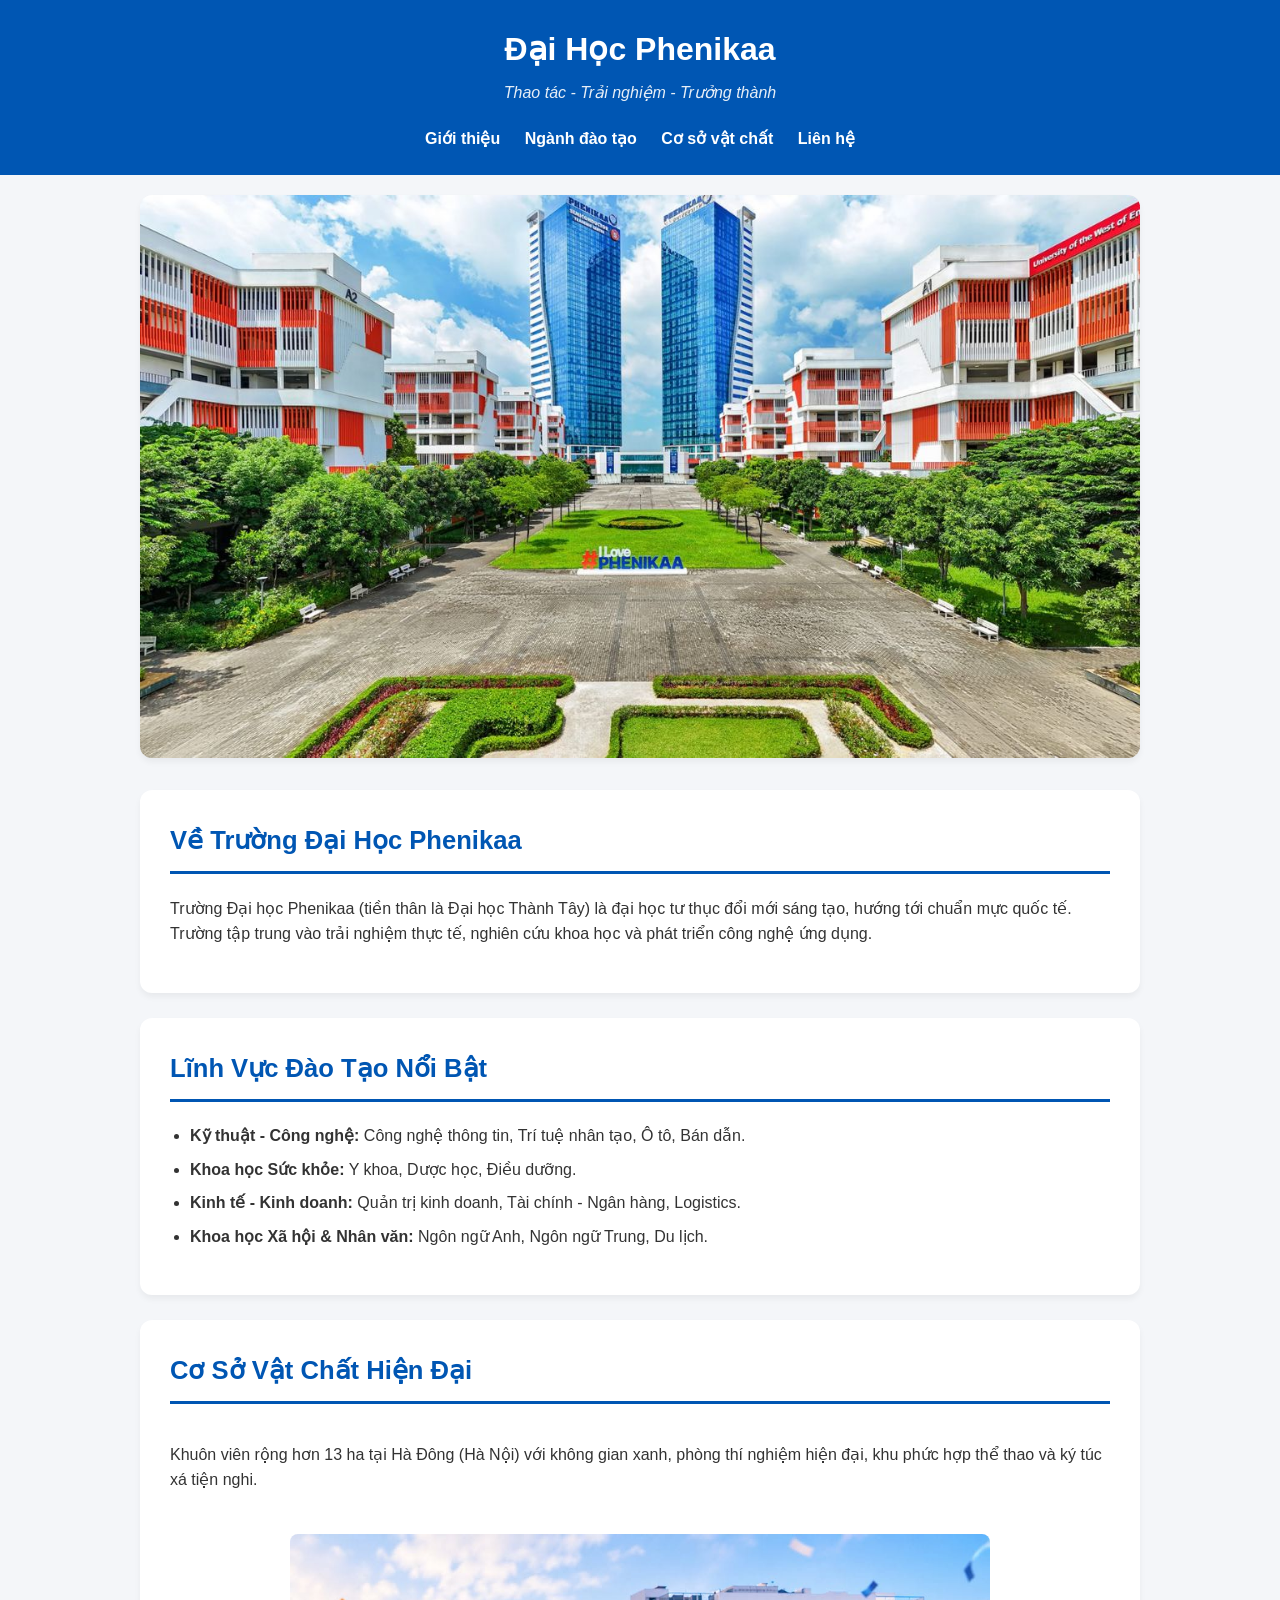
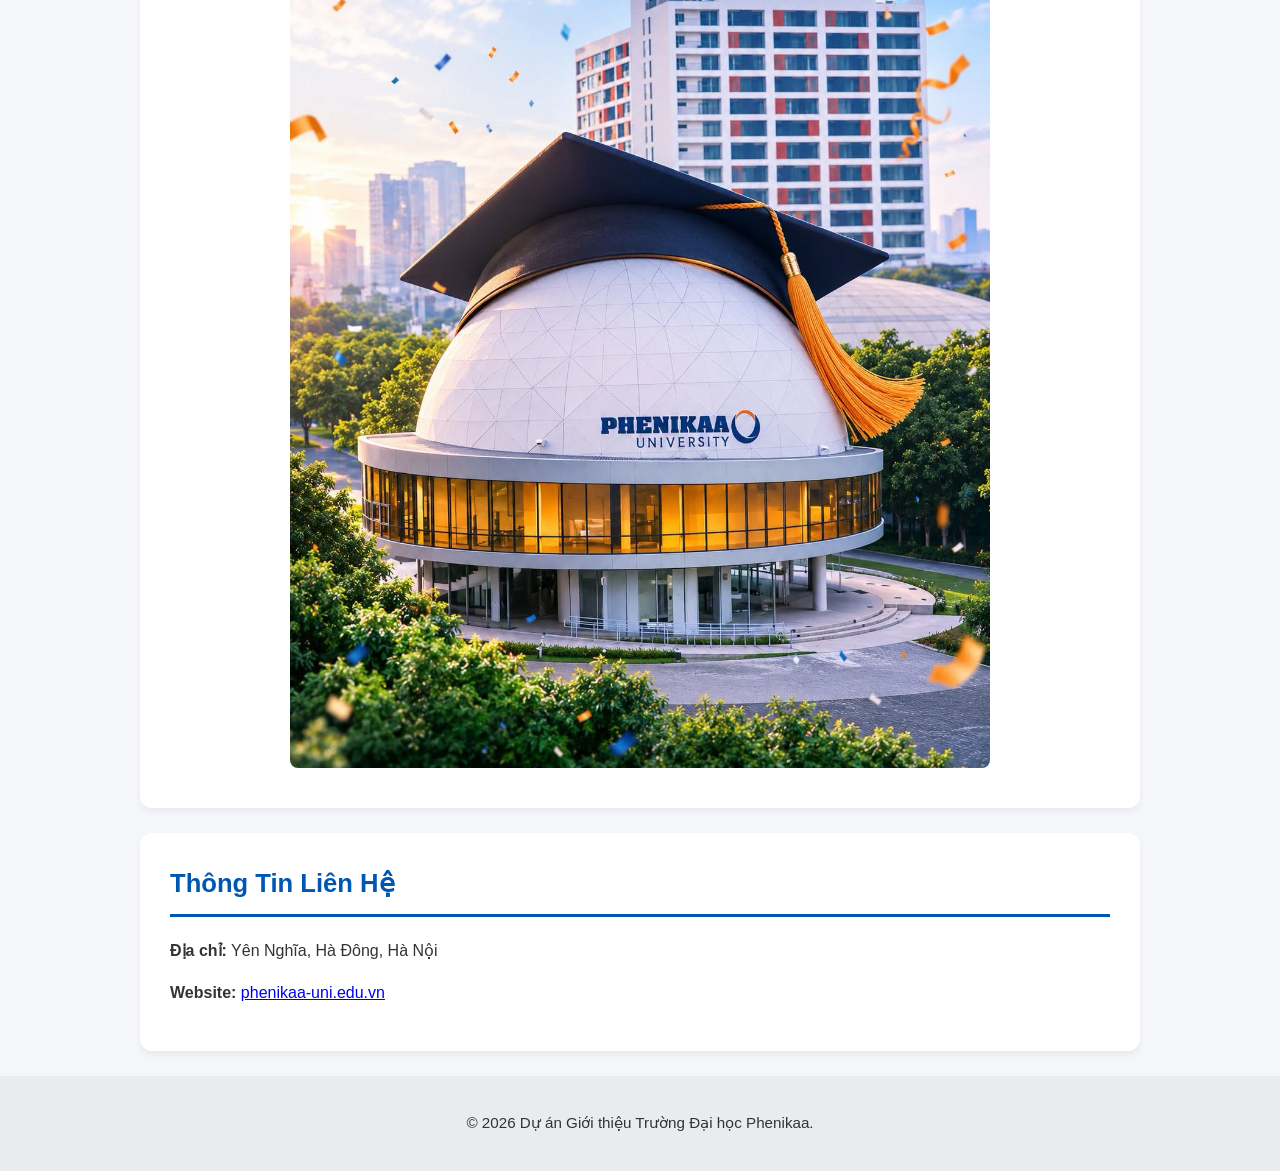
<file: khoá 5 bài 1/index.html>
<!DOCTYPE html>
<html lang="vi">
<head>
    <meta charset="UTF-8">
    <meta name="viewport" content="width=device-width, initial-scale=1.0">
    <title>Giới Thiệu Trường Đại Học Phenikaa - Thao tác, Trải nghiệm, Trưởng thành</title>
    <link rel="stylesheet" href="style.css">
</head>
<body>

    <header>
        <div class="header-content">
            <h1>Đại Học Phenikaa</h1>
            <p class="tagline">Thao tác - Trải nghiệm - Trưởng thành</p>
        </div>
        <nav>
            <a href="#about">Giới thiệu</a>
            <a href="#faculties">Ngành đào tạo</a>
            <a href="#campus">Cơ sở vật chất</a>
            <a href="#contact">Liên hệ</a>
        </nav>
    </header>

    <main>
        <!-- Ảnh bìa chính -->
        <img src="anh-truong.png" alt="Toàn cảnh khuôn viên trường Đại học Phenikaa" class="cover-image">

        <section id="about" class="card">
            <h2>Về Trường Đại Học Phenikaa</h2>
            <div class="section-content">
                <p>Trường Đại học Phenikaa (tiền thân là Đại học Thành Tây) là đại học tư thục đổi mới sáng tạo, hướng tới chuẩn mực quốc tế. Trường tập trung vào trải nghiệm thực tế, nghiên cứu khoa học và phát triển công nghệ ứng dụng.</p>
            </div>
        </section>

        <section id="faculties" class="card">
            <h2>Lĩnh Vực Đào Tạo Nổi Bật</h2>
            <ul class="faculty-list">
                <li><strong>Kỹ thuật - Công nghệ:</strong> Công nghệ thông tin, Trí tuệ nhân tạo, Ô tô, Bán dẫn.</li>
                <li><strong>Khoa học Sức khỏe:</strong> Y khoa, Dược học, Điều dưỡng.</li>
                <li><strong>Kinh tế - Kinh doanh:</strong> Quản trị kinh doanh, Tài chính - Ngân hàng, Logistics.</li>
                <li><strong>Khoa học Xã hội & Nhân văn:</strong> Ngôn ngữ Anh, Ngôn ngữ Trung, Du lịch.</li>
            </ul>
        </section>

        <section id="campus" class="card">
            <h2>Cơ Sở Vật Chất Hiện Đại</h2>
            <div class="campus-gallery">
                <p>Khuôn viên rộng hơn 13 ha tại Hà Đông (Hà Nội) với không gian xanh, phòng thí nghiệm hiện đại, khu phức hợp thể thao và ký túc xá tiện nghi.</p>
                <!-- Thêm ảnh cơ sở vật chất vào đây -->
                <img src="co-so-vat-chat.png" alt="Phòng thí nghiệm hiện đại tại Phenikaa" class="gallery-image">
            </div>
        </section>

        <section id="contact" class="card">
            <h2>Thông Tin Liên Hệ</h2>
            <p><strong>Địa chỉ:</strong> Yên Nghĩa, Hà Đông, Hà Nội</p>
            <p><strong>Website:</strong> <a href="https://phenikaa-uni.edu.vn" target="_blank">phenikaa-uni.edu.vn</a></p>
        </section>
    </main>

    <footer>
        <p>&copy; 2026 Dự án Giới thiệu Trường Đại học Phenikaa.</p>
    </footer>

</body>
</html>
</file>
<file: khoá 5 bài 1/style.css>
/* Styling chung & Biến màu */
:root {
    --primary-color: #0056b3; /* Xanh dương chủ đạo Phenikaa */
    --secondary-color: #f4f6f9;
    --text-color: #333333;
    --accent-color: #ff6b00; /* Màu cam nhấn */
    --shadow: 0 4px 6px rgba(0, 0, 0, 0.05);
}

* {
    box-shadow: border-box;
}

body {
    font-family: 'Arial', sans-serif;
    line-height: 1.6;
    margin: 0;
    padding: 0;
    background-color: var(--secondary-color);
    color: var(--text-color);
}

/* Header & Thanh điều hướng */
header {
    background-color: var(--primary-color);
    color: #ffffff;
    padding: 1.5rem 1rem;
    position: sticky;
    top: 0;
    z-index: 1000;
}

.header-content {
    text-align: center;
}

header h1 {
    margin: 0;
    font-size: 2rem;
}

.tagline {
    margin: 5px 0 0;
    font-style: italic;
    opacity: 0.9;
}

nav {
    margin-top: 20px;
    text-align: center;
}

nav a {
    color: #ffffff;
    text-decoration: none;
    margin: 0 10px;
    font-weight: bold;
    font-size: 1rem;
    transition: color 0.3s ease;
    display: inline-block; /* Để hover dễ nhìn hơn trên mobile */
}

/* Feature 1: Hiệu ứng Hover linh hoạt cho link */
nav a:hover {
    color: var(--accent-color);
}

/* Layout chính & Cards */
main {
    max-width: 1000px; /* Tăng chiều rộng để ảnh đẹp hơn */
    margin: 20px auto;
    padding: 0 20px;
}

/* Feature 2: Bo góc & Đổ bóng hiện đại cho từng Section */
.card {
    background: #ffffff;
    padding: 30px;
    margin-bottom: 25px;
    border-radius: 12px;
    box-shadow: var(--shadow);
    transition: transform 0.2s ease;
}

/* Feature 3: Hiệu ứng chuyển động khi rê chuột vào Card */
.card:hover {
    transform: translateY(-5px);
}

.card h2 {
    color: var(--primary-color);
    border-bottom: 3px solid var(--primary-color);
    padding-bottom: 10px;
    margin-top: 0;
    font-size: 1.6rem;
}

/* --- TÍNH NĂNG MỚI: XỬ LÝ HÌNH ẢNH --- */

/* Feature 4: Responsive Media Query cho thiết bị di động */
/* Responsive cho ảnh bìa chính */
.cover-image {
    width: 100%;
    height: auto;
    border-radius: 12px;
    box-shadow: var(--shadow);
    margin-bottom: 25px;
}

/* Responsive cho ảnh trong Thư viện */
.campus-gallery {
    display: flex;
    flex-direction: column;
    gap: 15px;
}

.gallery-image {
    width: 100%;
    max-width: 700px;
    margin: 10px auto;
    border-radius: 8px;
    display: block;
}

/* Điều chỉnh khoảng cách cho danh sách */
.faculty-list {
    padding-left: 20px;
}

.faculty-list li {
    margin-bottom: 8px;
}

footer {
    text-align: center;
    padding: 20px;
    background-color: #e9ecef;
    font-size: 0.95rem;
}

/* Cập nhật lại Media Query cho Responsive */
@media (max-width: 768px) {
    header {
        padding: 1rem;
    }
    header h1 {
        font-size: 1.6rem;
    }
    nav {
        margin-top: 15px;
    }
    nav a {
        display: block; /* Chuyển menu thành dọc trên mobile */
        margin: 10px 0;
    }
    
    .card {
        padding: 20px;
    }
    
    main {
        padding: 0 10px;
    }
}
</file>
